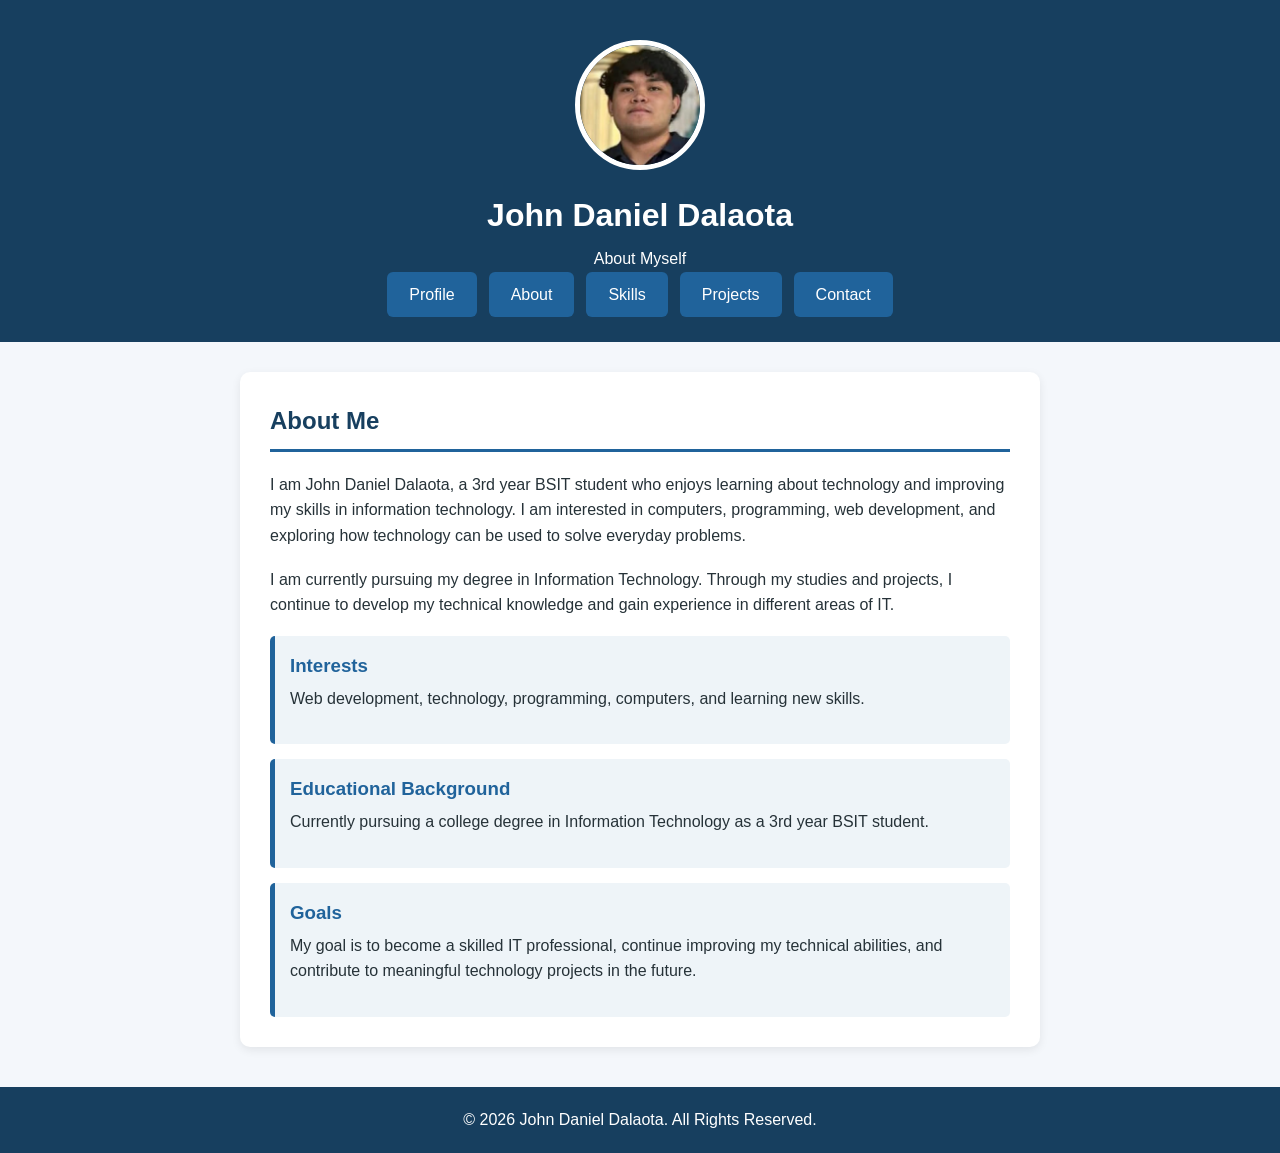
<file: www/about.html>
<!DOCTYPE html>
<html lang="en">
<head>
    <meta charset="UTF-8">
    <meta name="viewport" content="width=device-width, initial-scale=1.0">
    <title>About Me</title>
    <link rel="stylesheet" href="css/style.css">
</head>

<body>

<header>
    <div class="profile-picture">
        <img src="img/profile.jpeg" alt="Profile Picture">
    </div>

    <h1>John Daniel Dalaota</h1>
    <p>About Myself</p>

    <nav>
        <a href="index.html">Profile</a>
        <a href="about.html">About</a>
        <a href="skills.html">Skills</a>
        <a href="projects.html">Projects</a>
        <a href="contact.html">Contact</a>
    </nav>
</header>

<main>

    <section>
        <h2>About Me</h2>

        <p>
            I am John Daniel Dalaota, a 3rd year BSIT student who enjoys learning
            about technology and improving my skills in information technology.
            I am interested in computers, programming, web development, and
            exploring how technology can be used to solve everyday problems.
        </p>

        <p>
            I am currently pursuing my degree in Information Technology.
            Through my studies and projects, I continue to develop my technical
            knowledge and gain experience in different areas of IT.
        </p>

        <div class="info-box">
            <h3>Interests</h3>
            <p>
                Web development, technology, programming, computers, and
                learning new skills.
            </p>
        </div>

        <div class="info-box">
            <h3>Educational Background</h3>
            <p>
                Currently pursuing a college degree in Information Technology
                as a 3rd year BSIT student.
            </p>
        </div>

        <div class="info-box">
            <h3>Goals</h3>
            <p>
                My goal is to become a skilled IT professional, continue
                improving my technical abilities, and contribute to meaningful
                technology projects in the future.
            </p>
        </div>

    </section>

</main>

<footer>
    <p>&copy; 2026 John Daniel Dalaota. All Rights Reserved.</p>
</footer>

</body>
</html>
</file>
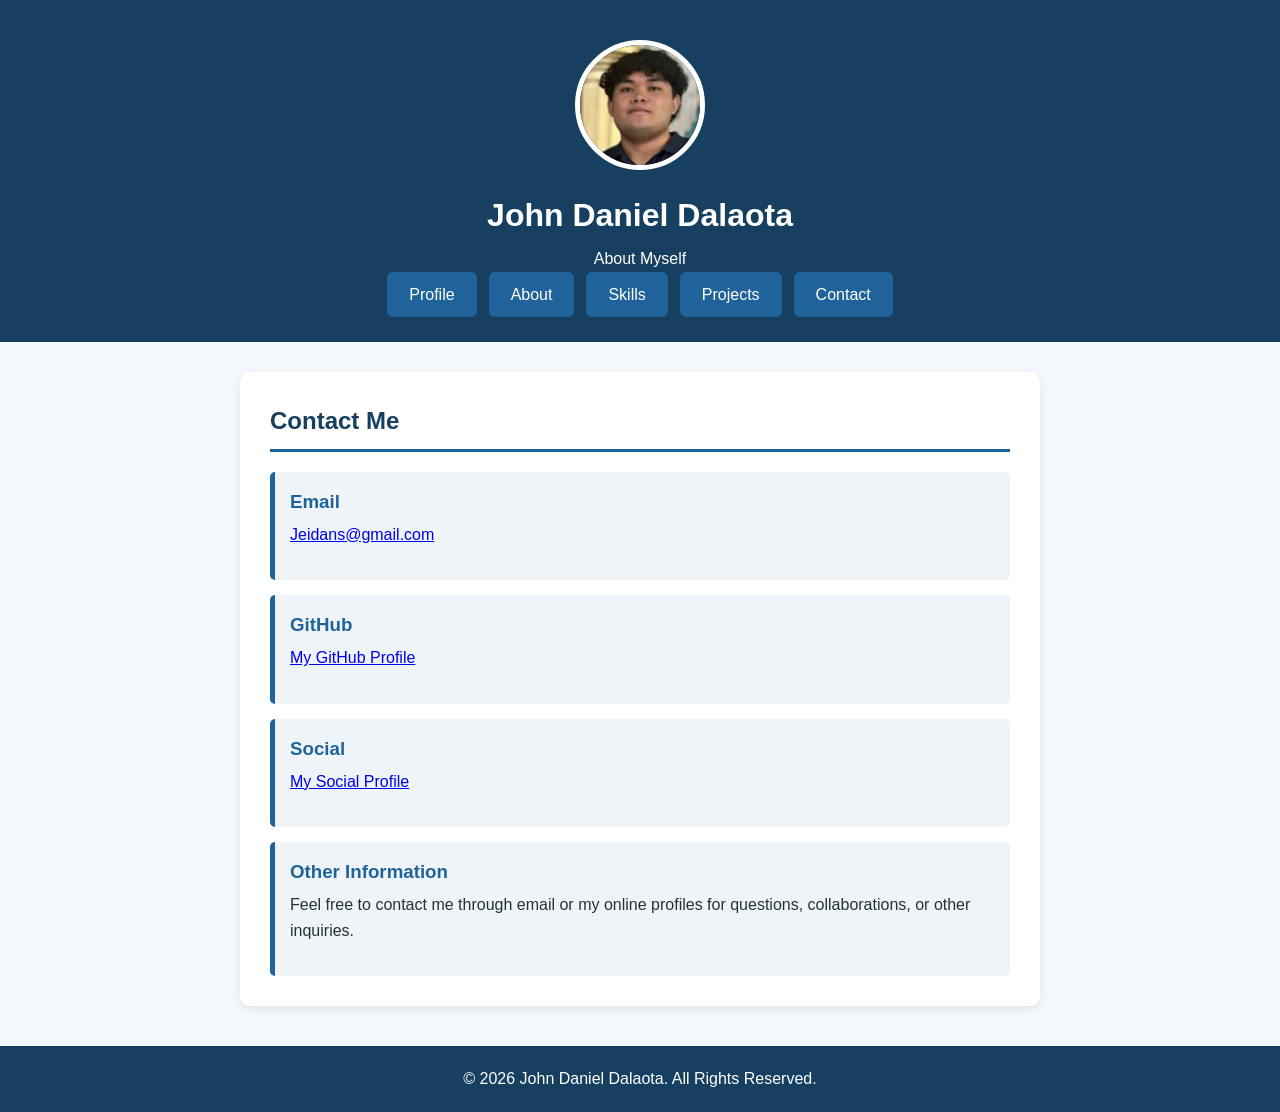
<file: www/contact.html>
<!DOCTYPE html>
<html lang="en">
<head>
    <meta charset="UTF-8">
    <meta name="viewport" content="width=device-width, initial-scale=1.0">
    <title>Contact Me</title>
    <link rel="stylesheet" href="css/style.css">
</head>

<body>

<header>
    <div class="profile-picture">
        <img src="img/profile.jpeg" alt="Profile Picture">
    </div>

    <h1>John Daniel Dalaota</h1>
    <p>About Myself</p>

    <nav>
        <a href="index.html">Profile</a>
        <a href="about.html">About</a>
        <a href="skills.html">Skills</a>
        <a href="projects.html">Projects</a>
        <a href="contact.html">Contact</a>
    </nav>
</header>

<main>

    <section>
        <h2>Contact Me</h2>

        <div class="info-box">
            <h3>Email</h3>
            <p>
                <a href="mailto:Jeidans@gmail.com">Jeidans@gmail.com</a>
            </p>
        </div>

        <div class="info-box">
            <h3>GitHub</h3>
            <p>
                <a href="https://github.com/Dalaota-DanielDalaota" target="_blank">
                    My GitHub Profile
                </a>
            </p>
        </div>

        <div class="info-box">
            <h3>Social</h3>
            <p>
                <a href="https://www.facebook.com/Daniel.Dalaota" target="_blank">
                    My Social Profile
                </a>
            </p>
        </div>

        <div class="info-box">
            <h3>Other Information</h3>
            <p>
                Feel free to contact me through email or my online profiles
                for questions, collaborations, or other inquiries.
            </p>
        </div>

    </section>

</main>

<footer>
    <p>&copy; 2026 John Daniel Dalaota. All Rights Reserved.</p>
</footer>

</body>
</html>
</file>
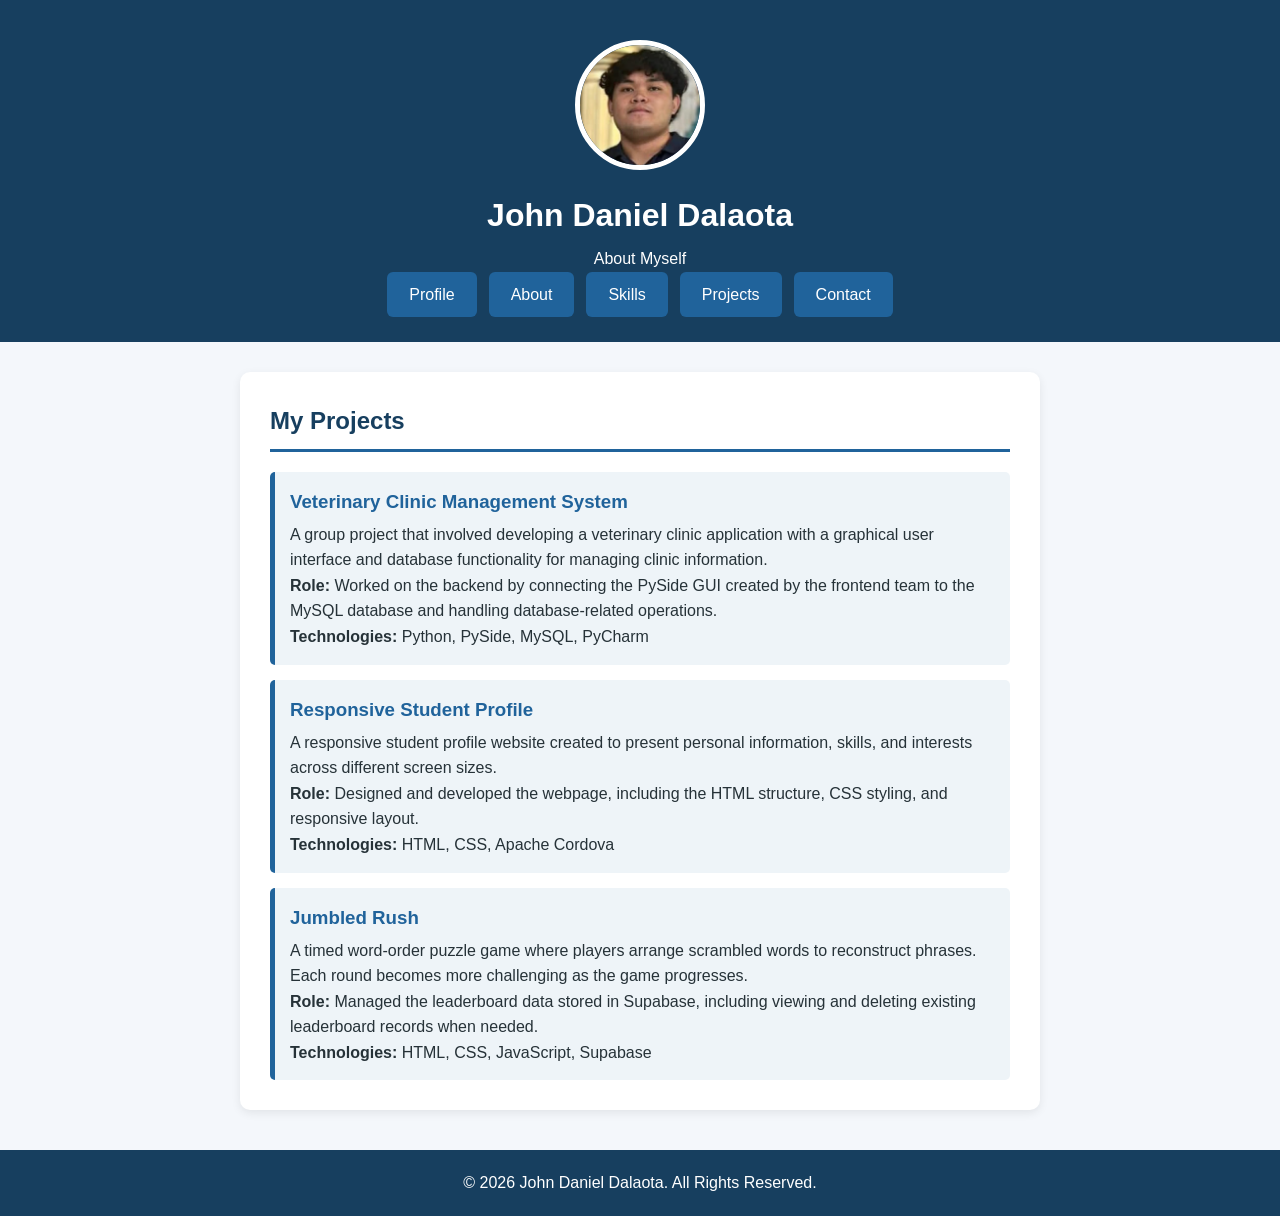
<file: www/projects.html>
<!DOCTYPE html>
<html lang="en">
<head>
    <meta charset="UTF-8">
    <meta name="viewport" content="width=device-width, initial-scale=1.0">
    <title>My Projects</title>
    <link rel="stylesheet" href="css/style.css">
</head>

<body>

<header>
    <div class="profile-picture">
        <img src="img/profile.jpeg" alt="Profile Picture">
    </div>

    <h1>John Daniel Dalaota</h1>
    <p>About Myself</p>

    <nav>
        <a href="index.html">Profile</a>
        <a href="about.html">About</a>
        <a href="skills.html">Skills</a>
        <a href="projects.html">Projects</a>
        <a href="contact.html">Contact</a>
    </nav>
</header>

<main>

    <section>
        <h2>My Projects</h2>

        <div class="skill">
            <h3>Veterinary Clinic Management System</h3>
            <p>
                A group project that involved developing a veterinary clinic
                application with a graphical user interface and database
                functionality for managing clinic information.
            </p>
            <p>
                <strong>Role:</strong> Worked on the backend by connecting
                the PySide GUI created by the frontend team to the MySQL
                database and handling database-related operations.
            </p>
            <p>
                <strong>Technologies:</strong> Python, PySide, MySQL, PyCharm
            </p>
        </div>

        <div class="skill">
            <h3>Responsive Student Profile</h3>
            <p>
                A responsive student profile website created to present
                personal information, skills, and interests across different
                screen sizes.
            </p>
            <p>
                <strong>Role:</strong> Designed and developed the webpage,
                including the HTML structure, CSS styling, and responsive layout.
            </p>
            <p>
                <strong>Technologies:</strong> HTML, CSS, Apache Cordova
            </p>
        </div>

        <div class="skill">
            <h3>Jumbled Rush</h3>
            <p>
                A timed word-order puzzle game where players arrange scrambled
                words to reconstruct phrases. Each round becomes more
                challenging as the game progresses.
            </p>
            <p>
                <strong>Role:</strong> Managed the leaderboard data stored in
                Supabase, including viewing and deleting existing leaderboard
                records when needed.
            </p>
            <p>
                <strong>Technologies:</strong> HTML, CSS, JavaScript, Supabase
            </p>
        </div>

    </section>

</main>

<footer>
    <p>&copy; 2026 John Daniel Dalaota. All Rights Reserved.</p>
</footer>

</body>
</html>
</file>
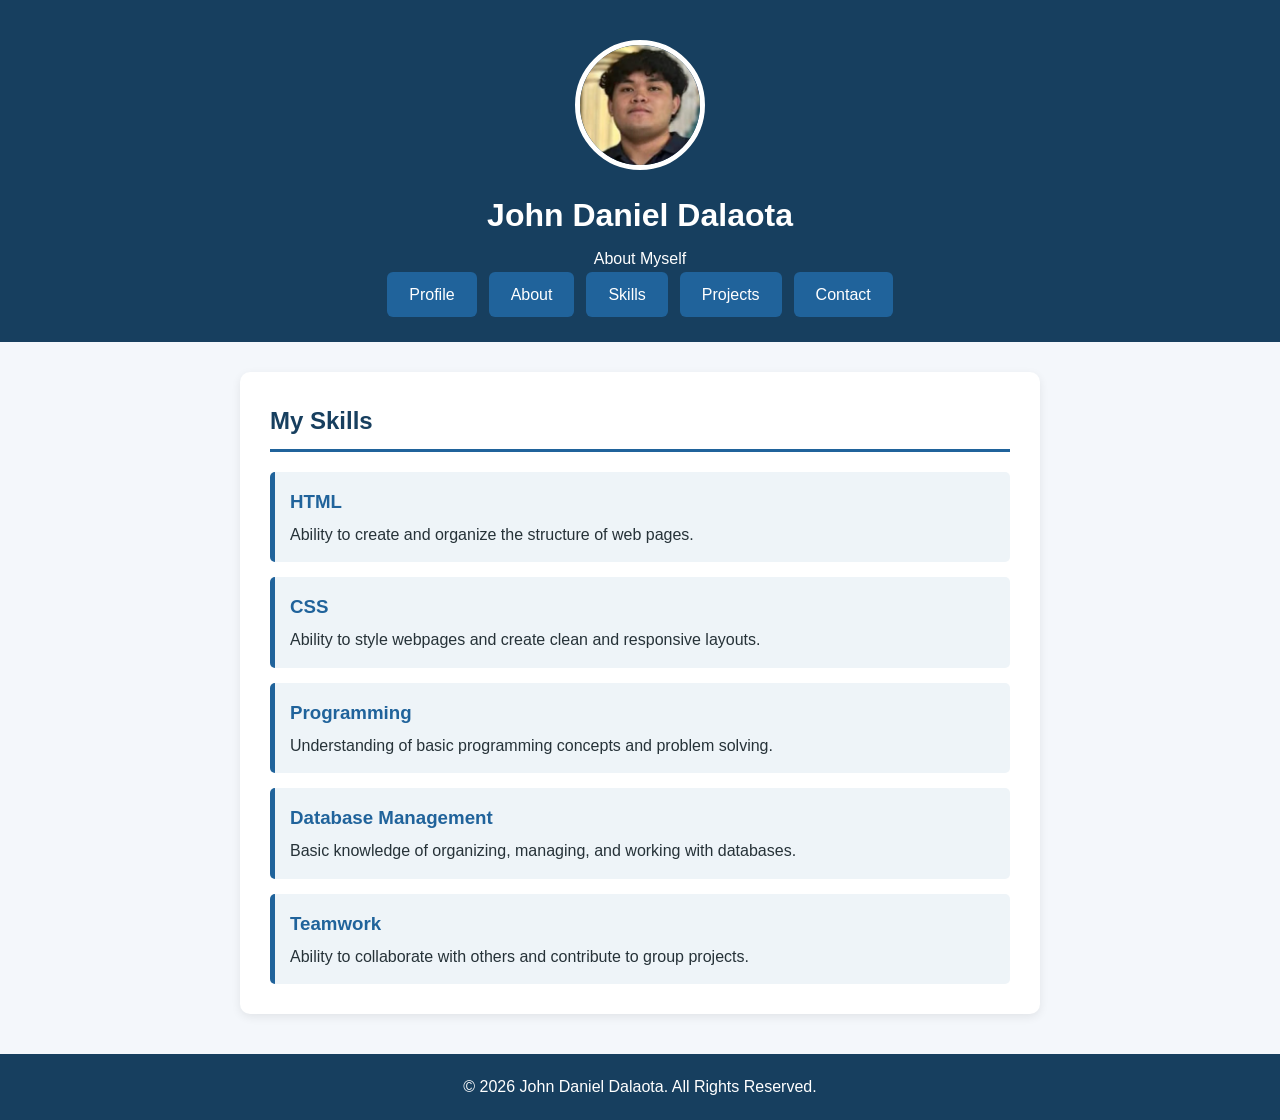
<file: www/skills.html>
<!DOCTYPE html>
<html lang="en">
<head>
    <meta charset="UTF-8">
    <meta name="viewport" content="width=device-width, initial-scale=1.0">
    <title>My Skills</title>
    <link rel="stylesheet" href="css/style.css">
</head>

<body>

<header>
    <div class="profile-picture">
        <img src="img/profile.jpeg" alt="Profile Picture">
    </div>

    <h1>John Daniel Dalaota</h1>
    <p>About Myself</p>

    <nav>
        <a href="index.html">Profile</a>
        <a href="about.html">About</a>
        <a href="skills.html">Skills</a>
        <a href="projects.html">Projects</a>
        <a href="contact.html">Contact</a>
    </nav>
</header>

<main>

    <section>
        <h2>My Skills</h2>

        <div class="skill">
            <h3>HTML</h3>
            <p>Ability to create and organize the structure of web pages.</p>
        </div>

        <div class="skill">
            <h3>CSS</h3>
            <p>Ability to style webpages and create clean and responsive layouts.</p>
        </div>

        <div class="skill">
            <h3>Programming</h3>
            <p>Understanding of basic programming concepts and problem solving.</p>
        </div>

        <div class="skill">
            <h3>Database Management</h3>
            <p>Basic knowledge of organizing, managing, and working with databases.</p>
        </div>

        <div class="skill">
            <h3>Teamwork</h3>
            <p>Ability to collaborate with others and contribute to group projects.</p>
        </div>

    </section>

</main>

<footer>
    <p>&copy; 2026 John Daniel Dalaota. All Rights Reserved.</p>
</footer>

</body>
</html>
</file>
<file: www/css/style.css>
* {
    margin: 0;
    padding: 0;
    box-sizing: border-box;
}

html {
    scroll-behavior: smooth;
}

body {
    font-family: Arial, sans-serif;
    background-color: #f4f7fb;
    color: #263238;
    line-height: 1.6;
}

header {
    background-color: #173f5f;
    color: white;
    text-align: center;
    padding: 40px 20px 25px;
}

.profile-picture {
    width: 130px;
    height: 130px;
    margin: 0 auto 20px;
    border-radius: 50%;
    overflow: hidden;
    border: 5px solid white;
    background-color: white;
}

.profile-picture img {
    width: 100%;
    height: 100%;
    object-fit: cover;
}

header h1 {
    font-size: 32px;
    margin-bottom: 5px;
}

#headerCourse {
    color: #dce8f2;
    font-size: 18px;
    margin-bottom: 25px;
    font-weight: 700;
}

nav {
    display: flex;
    justify-content: center;
    gap: 12px;
    flex-wrap: wrap;
}

nav a {
    color: white;
    background-color: #20639b;
    text-decoration: none;
    padding: 10px 22px;
    border-radius: 6px;
    transition: background-color 0.2s ease;
}

nav a:hover {
    background-color: #173f5f;
    color: white;
}

main {
    width: 85%;
    max-width: 800px;
    margin: 30px auto;
}

section {
    background-color: white;
    padding: 30px;
    margin-bottom: 30px;
    border-radius: 10px;
    box-shadow: 0 3px 10px rgba(0, 0, 0, 0.08);
}

section h2 {
    color: #173f5f;
    border-bottom: 3px solid #20639b;
    padding-bottom: 8px;
    margin-bottom: 20px;
}

section p {
    margin-bottom: 18px;
}

.info-box,
.skill {
    background-color: #eef4f8;
    border-left: 5px solid #20639b;
    padding: 15px;
    margin-top: 15px;
    border-radius: 5px;
}

.info-box h3,
.skill h3 {
    color: #20639b;
    margin-bottom: 5px;
}

.skill p {
    margin-bottom: 0;
}

/* Edit Profile Form */

#editProfileForm form {
    display: flex;
    flex-direction: column;
    gap: 8px;
}

#editProfileForm label {
    font-weight: bold;
    color: #173f5f;
    margin-top: 8px;
}

#editProfileForm input,
#editProfileForm textarea {
    width: 100%;
    padding: 10px;
    border: 1px solid #c5d0d8;
    border-radius: 6px;
    font-family: Arial, sans-serif;
    font-size: 15px;
}

#editProfileForm textarea {
    min-height: 100px;
    resize: vertical;
}

#editProfileForm button {
    padding: 10px 20px;
    border: none;
    border-radius: 6px;
    cursor: pointer;
    font-size: 15px;
}

#editProfileForm button[type="submit"] {
    background-color: #20639b;
    color: white;
}

#editProfileForm button[type="button"] {
    background-color: #dce8f2;
    color: #173f5f;
}

footer {
    background-color: #173f5f;
    color: white;
    text-align: center;
    padding: 20px;
    margin-top: 40px;
}

footer p {
    margin: 0;
}

@media (max-width: 768px) {

    header {
        padding: 35px 20px 25px;
    }

    header h1 {
        font-size: 28px;
    }

    main {
        width: 90%;
    }

    section {
        padding: 25px;
    }
}

@media (max-width: 480px) {

    header {
        padding: 30px 15px 20px;
    }

    .profile-picture {
        width: 110px;
        height: 110px;
    }

    header h1 {
        font-size: 24px;
    }

    #headerCourse {
        font-size: 16px;
    }

    nav {
        flex-direction: column;
        gap: 8px;
        width: 100%;
        max-width: 250px;
        margin: 0 auto;
    }

    nav a {
        width: 100%;
        padding: 10px;
    }

    main {
        width: 92%;
        margin: 20px auto;
    }

    section {
        padding: 20px;
        margin-bottom: 20px;
    }

    section h2 {
        font-size: 22px;
    }

    section p {
        font-size: 15px;
    }

    .info-box,
    .skill {
        padding: 13px;
    }

    .info-box h3,
    .skill h3 {
        font-size: 18px;
    }

    footer {
        padding: 18px 15px;
        font-size: 14px;


        #changeProfilePictureBtn {
            margin-top: 10px;
            padding: 10px 20px;
            border: none;
            border-radius: 6px;
            background-color: #20639b;
            color: white;
            cursor: pointer;
            font-size: 15px;
        }

        #changeProfilePictureBtn:hover {
            opacity: 0.9;
        }





    }
}
</file>
